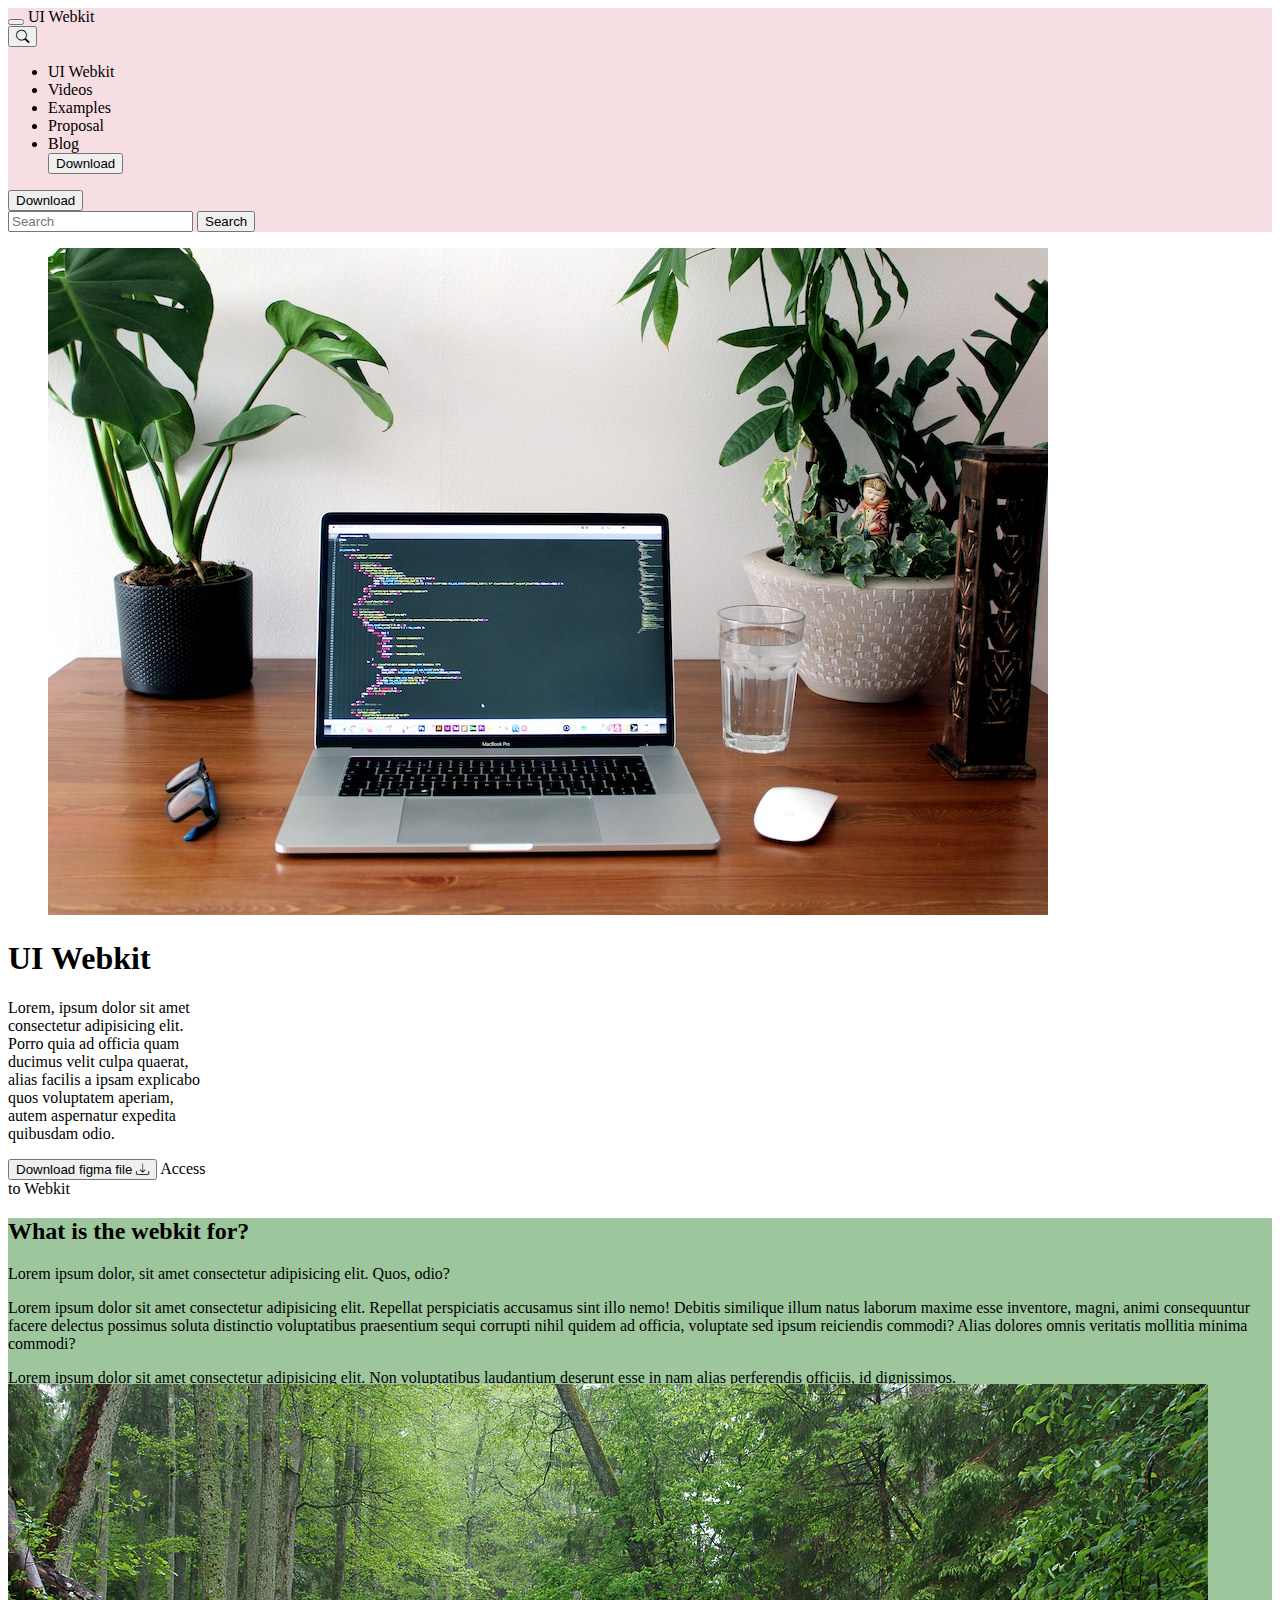
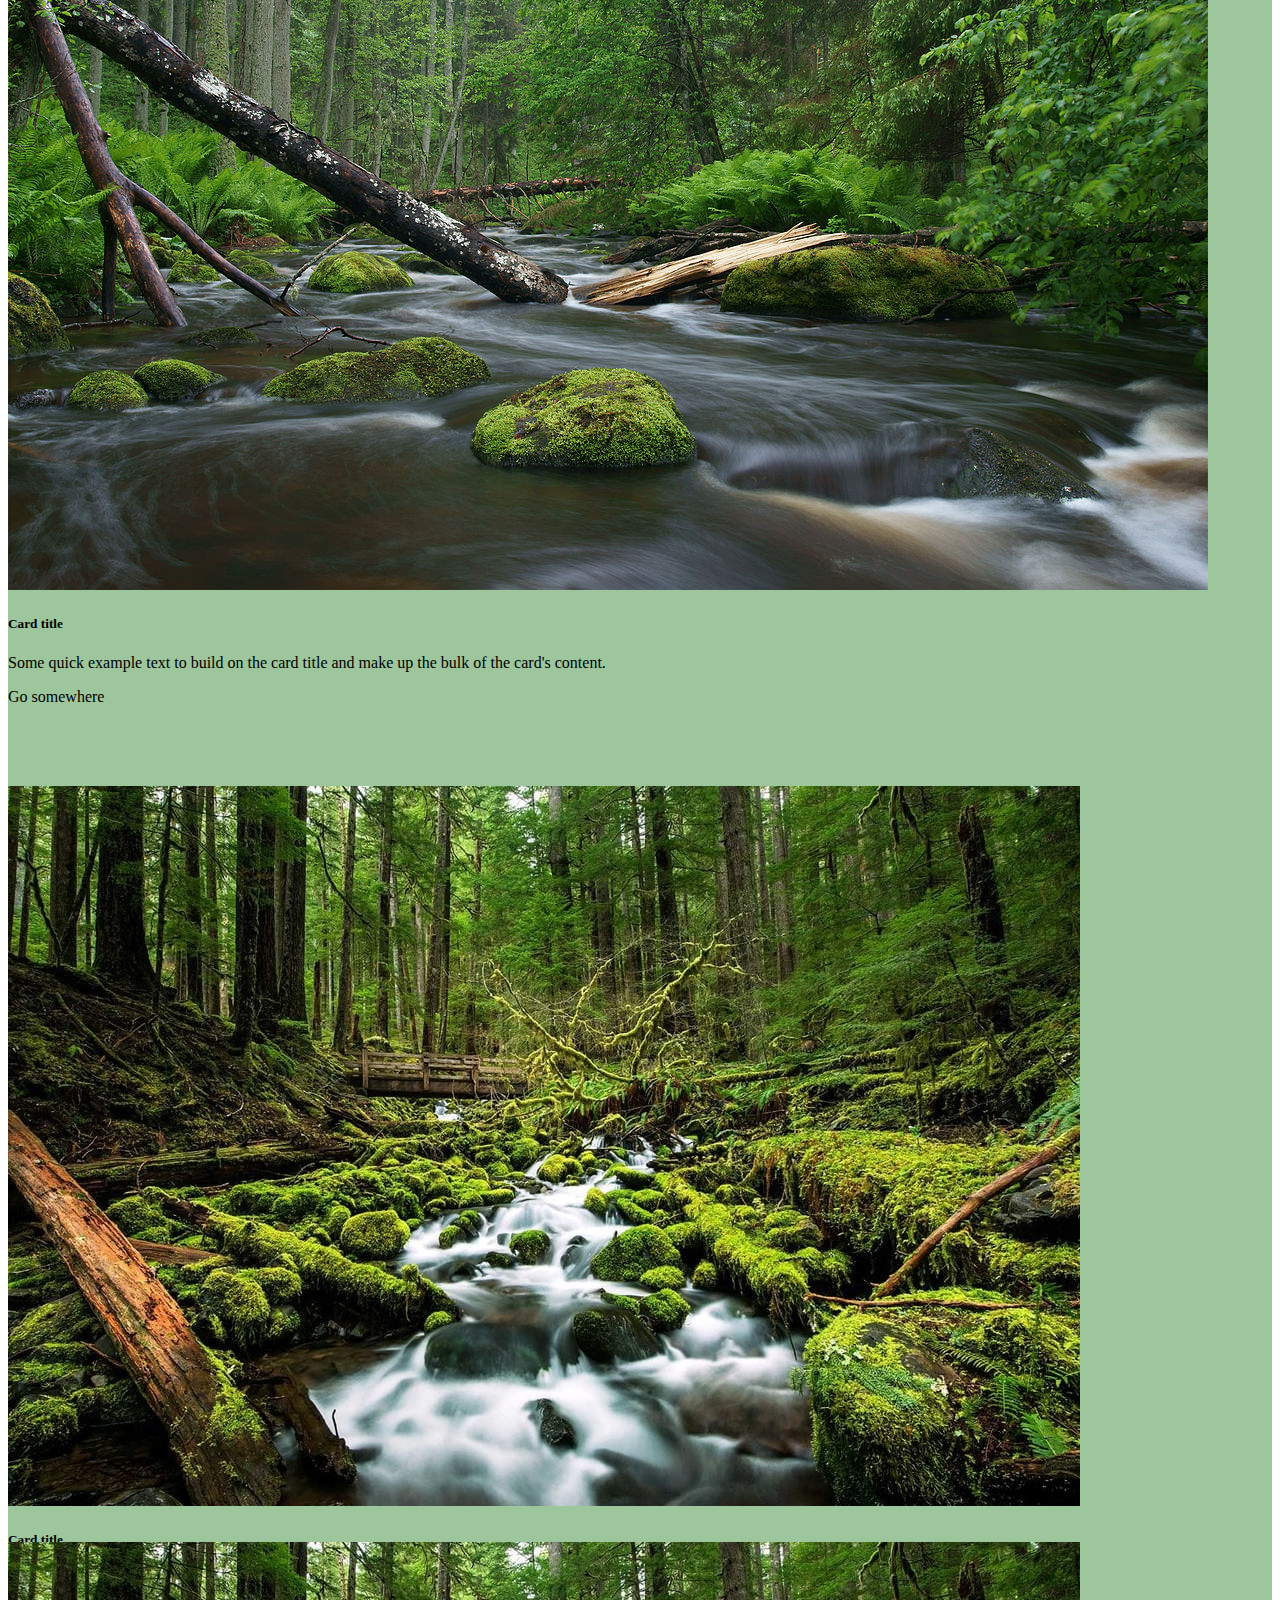
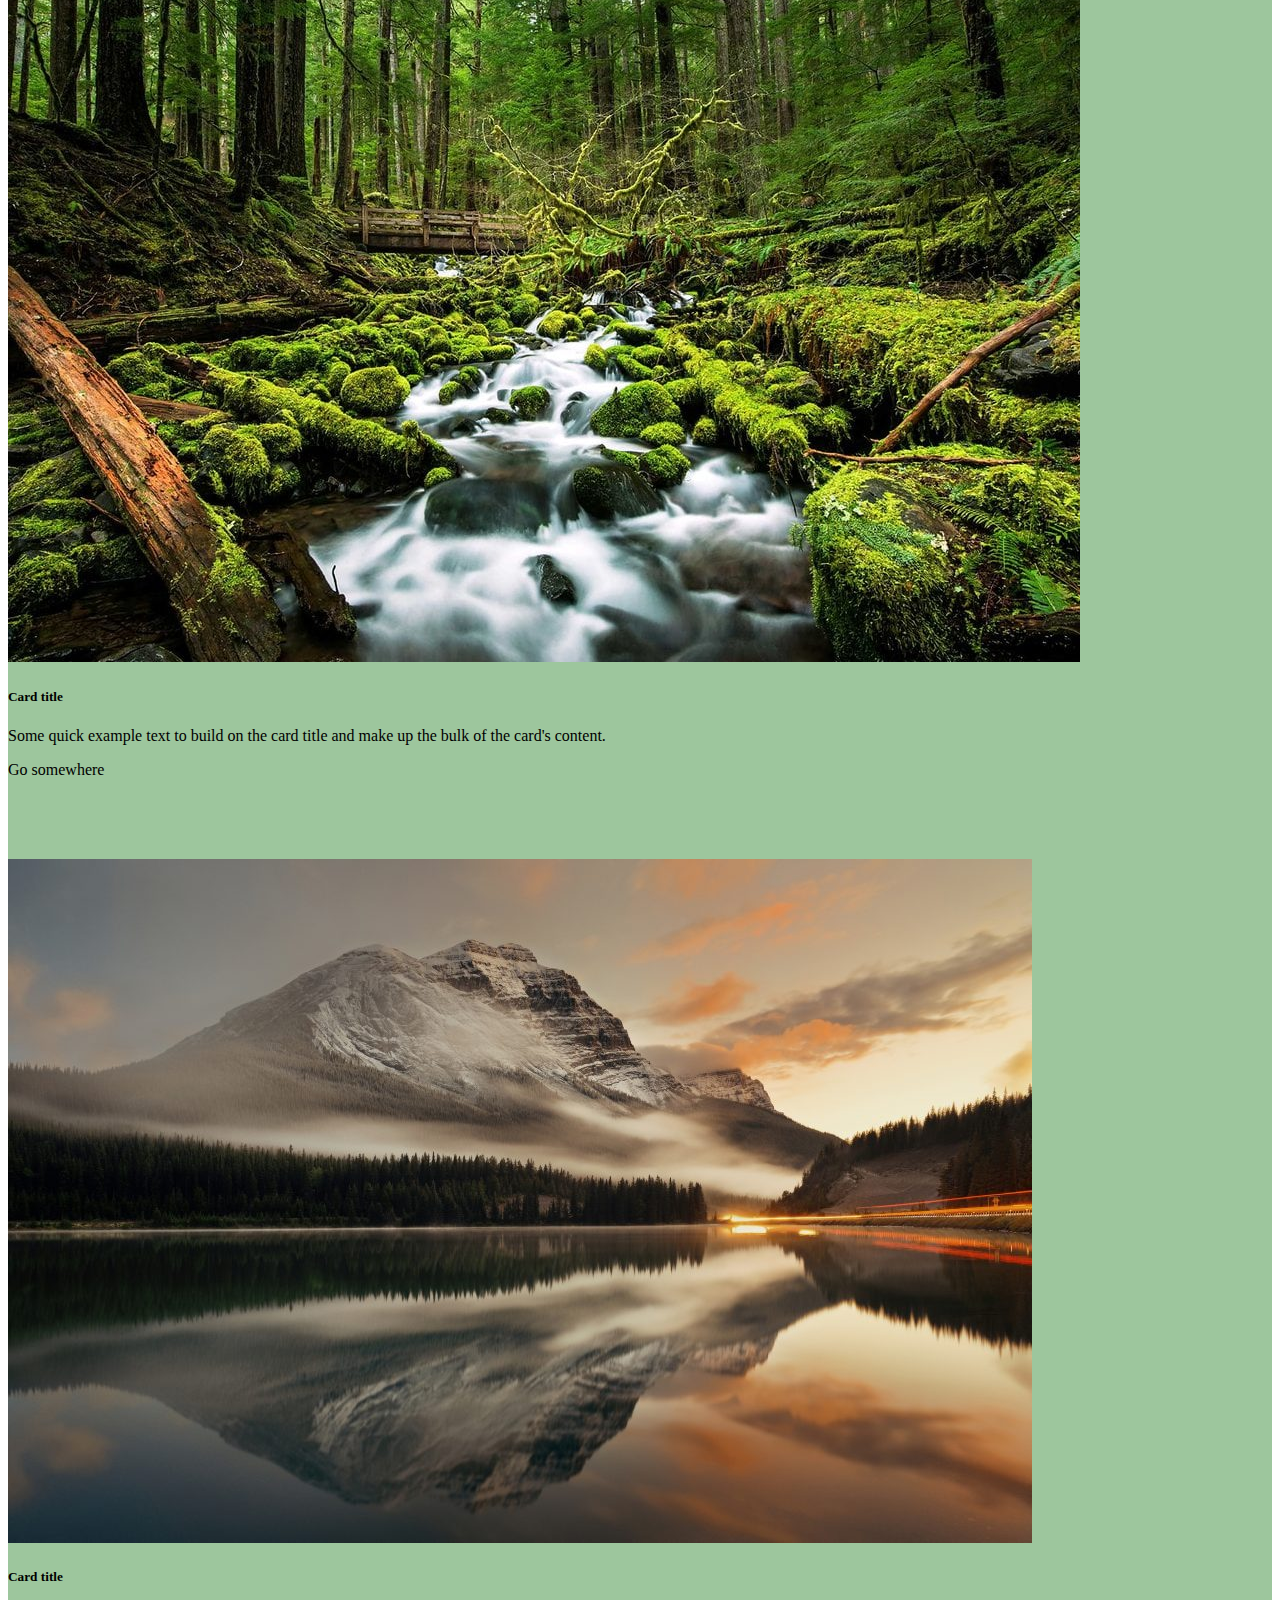
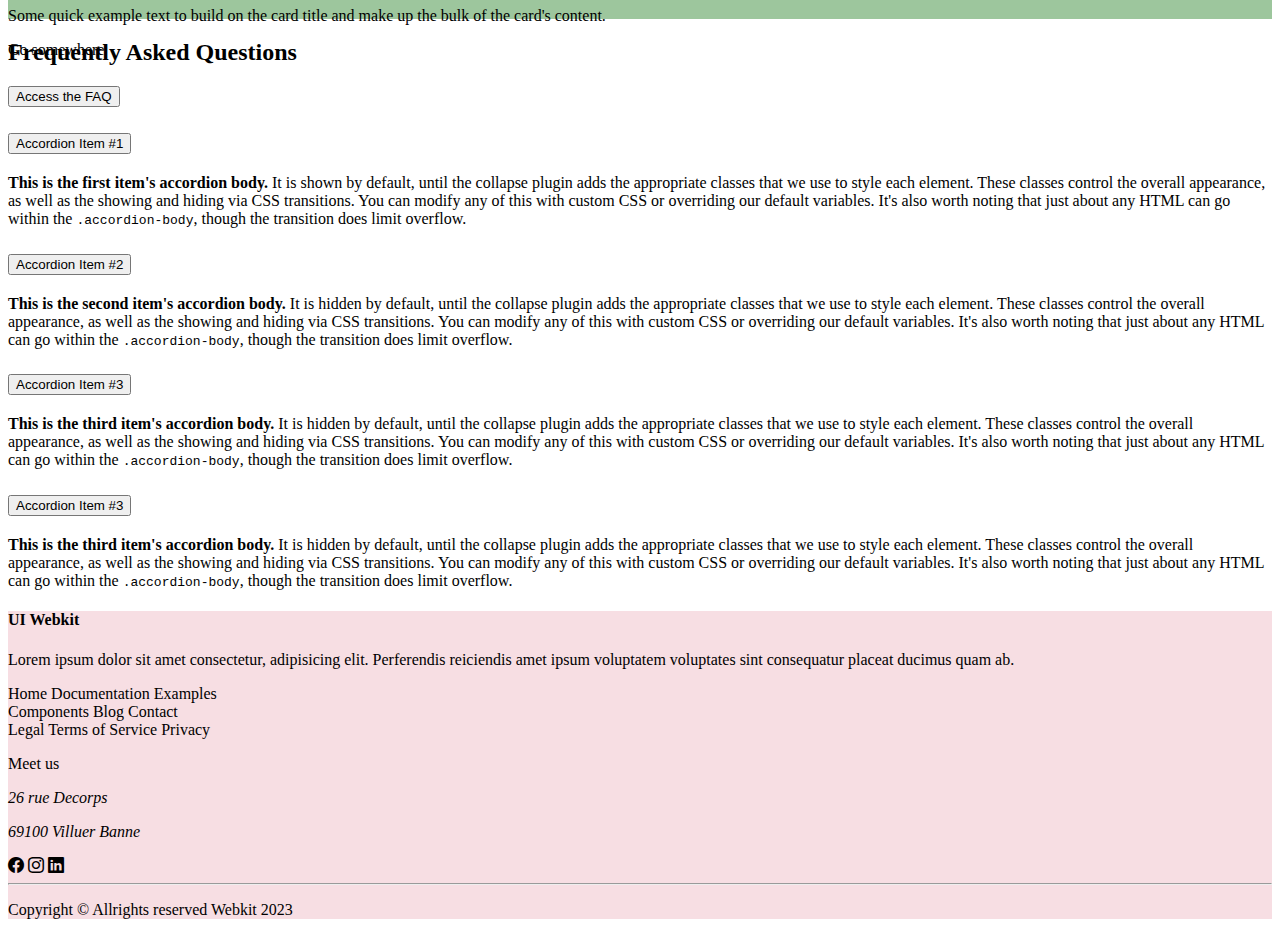
<file: index.html>
<!DOCTYPE html>
<html lang="en">
<head>
    <meta charset="UTF-8">
    <meta name="viewport" content="width=device-width, initial-scale=1.0">
    <link href="https://cdn.jsdelivr.net/npm/bootstrap@5.3.0/dist/css/bootstrap.min.css" rel="stylesheet" integrity="sha384-9ndCyUaIbzAi2FUVXJi0CjmCapSmO7SnpJef0486qhLnuZ2cdeRhO02iuK6FUUVM" crossorigin="anonymous">
    <link rel="stylesheet" href="https://cdn.jsdelivr.net/npm/bootstrap-icons@1.10.5/font/bootstrap-icons.css">
    <link rel="stylesheet" href="assets/css/style.css">
    <title>UI Webkit</title>
</head>
<body>
    <!-- Header -->
    <header id="header">
        <nav class="navbar navbar-expand-lg">
            <div class="container">
              <button class="navbar-toggler" type="button" data-bs-toggle="collapse" data-bs-target="#webkit-navbar" aria-controls="navbarTogglerDemo01" aria-expanded="false" aria-label="Toggle navigation">
                <span class="navbar-toggler-icon"></span>
              </button>
              <a class="navbar-brand" href="#">UI Webkit</a>
              <form>
                <button class="btn btn-transparent border border-0 d-sm-block d-lg-none" type="button">
                    <i class="bi bi-search"></i>
                </button>
              </form>
              <div class="collapse navbar-collapse" id="webkit-navbar">
                <ul class="navbar-nav me-auto mb-2 mb-lg-0 mt-3 mt-lg-0">
                  <li class="nav-item">
                    <a class="nav-link" href="#">UI Webkit</a>
                  </li>
                  <li class="nav-item">
                    <a class="nav-link" href="#">Videos</a>
                  </li>
                  <li class="nav-item">
                    <a class="nav-link" href="#">Examples</a>
                  </li>
                  <li class="nav-item">
                    <a class="nav-link" href="#">Proposal</a>
                  </li>
                  <li class="nav-item">
                    <a class="nav-link" href="#">Blog</a>
                  </li>
                  <button class="btn btn-danger rounded-3 text-white d-block d-lg-none w-50 text-wrap" >
                    Download
                  </button>
                </ul>
                <button class="btn btn-danger rounded-3 text-white d-none d-lg-block me-3" >
                  Download
                </button>
                <form class="d-none d-lg-flex ms-5" role="search">
                  <input class="form-control me-1" type="search" placeholder="Search" aria-label="Search">
                  <button class="btn btn-outline-danger" type="submit">Search</button>
                </form>
              </div>
            </div>
          </nav>
    </header>

    <!-- Main content -->
    <main>
        <!-- Hero Section -->
        <section id="hero" class="mt-0 my-lg-5 pt-4 py-lg-5">
          <div class="container">
              <div class="hero d-sm-flex flex-lg-row-reverse flex-sm-column">
                  <figure class="figure">
                      <img src="assets/images/laptopimage.jpg" alt="Hero Image" class="img-fluid rounded-3">
                  </figure>
                  <div class="hero-content w-75 d-flex flex-column justify-content-center ms-sm-0 ms-md-3 ms-lg-3">
                      <h1 class="display-1 fw-bold">UI Webkit</h1>
                      <p class="lead">Lorem, ipsum dolor sit amet consectetur adipisicing elit. Porro quia ad officia quam ducimus velit culpa quaerat, alias facilis a ipsam explicabo quos voluptatem aperiam, autem aspernatur expedita quibusdam odio.</p>
                      <div class="hero-buttons mt-3">
                          <button class="btn btn-danger rounded-3 mb-3">
                              Download figma file
                              <i class="bi bi-download ms-2"></i>
                          </button>
                          <a class="btn btn-outline-danger rounded-3 mb-3" href="assets/pages/inscription-2.html" role="button">Access to Webkit</a>
                      </div>
                  </div>
              </div>
          </div>
      </section>

        <!-- Webkit Section -->
        <section id="webkit" class="my-5 py-5">
            <div class="container">
                <div class="row">
                    <div class="col-sm-12 col-md-12 col-lg-6 justify-content-center d-flex flex-column text-start text-md-center text-lg-start" style="height: auto;">
                        <h2 class="display-4 fw-medium">What is the webkit for?</h2>
                        <p class="lead fw-medium">Lorem ipsum dolor, sit amet consectetur adipisicing elit. Quos, odio?</p>
                        <p>Lorem ipsum dolor sit amet consectetur adipisicing elit. Repellat perspiciatis accusamus sint illo nemo! Debitis similique illum natus laborum maxime esse inventore, magni, animi consequuntur facere delectus possimus soluta distinctio voluptatibus praesentium sequi corrupti nihil quidem ad officia, voluptate sed ipsum reiciendis commodi? Alias dolores omnis veritatis mollitia minima commodi?</p>
                        <p>Lorem ipsum dolor sit amet consectetur adipisicing elit. Non voluptatibus laudantium deserunt esse in nam alias perferendis officiis, id dignissimos.</p>
                        <a href="#">
                            <button class="btn btn-success rounded-3 mb-3 mb-lg-0">
                                More Information
                            </button>
                        </a>
                    </div>
                    <!-- Cards -->
                    <div class="col-sm-12 col-md-12 col-lg-6">
                        <div class="row g-3 mb-3">
                            <div class="col-sm-12 col-md-12 col-lg-6">
                                <div class="card card-1">
                                    <img src="assets/images/webkitimage1.jpg" class="card-img-top img-fluid" alt="...">
                                    <div class="card-body">
                                      <h5 class="card-title">Card title</h5>
                                      <p class="card-text">Some quick example text to build on the card title and make up the bulk of the card's content.</p>
                                      <a href="#" class="btn btn-primary">Go somewhere</a>
                                    </div>
                                </div>
                            </div>
                            <div class="col-sm-12 col-md-12 col-lg-6">
                                <div class="card card-2">
                                    <img src="assets/images/webkitimage3.jpg" class="card-img-top img-fluid" alt="...">
                                    <div class="card-body">
                                      <h5 class="card-title">Card title</h5>
                                      <p class="card-text">Some quick example text to build on the card title and make up the bulk of the card's content.</p>
                                      <a href="#" class="btn btn-primary">Go somewhere</a>
                                    </div>
                                </div>
                            </div>
                        </div>
                        <div class="row g-3">
                            <div class="col-sm-12 col-md-12 col-lg-6">
                                <div class="card card-3">
                                    <img src="assets/images/webkitimage3.jpg" class="card-img-top" alt="...">
                                    <div class="card-body">
                                      <h5 class="card-title">Card title</h5>
                                      <p class="card-text">Some quick example text to build on the card title and make up the bulk of the card's content.</p>
                                      <a href="#" class="btn btn-primary">Go somewhere</a>
                                    </div>
                                </div>
                            </div>
                            <div class="col-sm-12 col-md-12 col-lg-6">
                                <div class="card card-4">
                                    <img src="assets/images/webkitimage4.jpg" class="card-img-top" alt="...">
                                    <div class="card-body">
                                      <h5 class="card-title">Card title</h5>
                                      <p class="card-text">Some quick example text to build on the card title and make up the bulk of the card's content.</p>
                                      <a href="#" class="btn btn-primary">Go somewhere</a>
                                    </div>
                                </div>
                            </div>
                        </div>
                    </div>
                </div>
            </div>
        </section>

        <!-- FAQ's Section -->
        <section id="faqs" class="my-5 py-5">
            <div class="container">
                <div class="row">
                    <div class="col-sm-12 col-md-12 col-lg-6 justify-content-center d-flex flex-column text-start text-md-center text-lg-start">
                        <h2 class="display-4 fw-medium">Frequently Asked Questions</h2>
                        <a href="#">
                          <button class="btn btn-danger text-white rounded-3">
                            Access the FAQ
                          </button>
                        </a>
                    </div>
                    <div class="col-sm-12 col-md-12 col-lg-6 my-3">
                        <div class="accordion" id="faqsaccordion">
                            <div class="accordion-item">
                              <h2 class="accordion-header">
                                <button class="accordion-button" type="button" data-bs-toggle="collapse" data-bs-target="#question1" aria-expanded="true" aria-controls="question1">
                                  Accordion Item #1
                                </button>
                              </h2>
                              <div id="question1" class="accordion-collapse collapse show" data-bs-parent="#faqsaccordion">
                                <div class="accordion-body">
                                  <strong>This is the first item's accordion body.</strong> It is shown by default, until the collapse plugin adds the appropriate classes that we use to style each element. These classes control the overall appearance, as well as the showing and hiding via CSS transitions. You can modify any of this with custom CSS or overriding our default variables. It's also worth noting that just about any HTML can go within the <code>.accordion-body</code>, though the transition does limit overflow.
                                </div>
                              </div>
                            </div>
                            <div class="accordion-item">
                              <h2 class="accordion-header">
                                <button class="accordion-button collapsed" type="button" data-bs-toggle="collapse" data-bs-target="#question2" aria-expanded="false" aria-controls="question2">
                                  Accordion Item #2
                                </button>
                              </h2>
                              <div id="question2" class="accordion-collapse collapse" data-bs-parent="#faqsaccordion">
                                <div class="accordion-body">
                                  <strong>This is the second item's accordion body.</strong> It is hidden by default, until the collapse plugin adds the appropriate classes that we use to style each element. These classes control the overall appearance, as well as the showing and hiding via CSS transitions. You can modify any of this with custom CSS or overriding our default variables. It's also worth noting that just about any HTML can go within the <code>.accordion-body</code>, though the transition does limit overflow.
                                </div>
                              </div>
                            </div>
                            <div class="accordion-item">
                              <h2 class="accordion-header">
                                <button class="accordion-button collapsed" type="button" data-bs-toggle="collapse" data-bs-target="#question3" aria-expanded="false" aria-controls="question3">
                                  Accordion Item #3
                                </button>
                              </h2>
                              <div id="question3" class="accordion-collapse collapse" data-bs-parent="#faqsaccordion">
                                <div class="accordion-body">
                                  <strong>This is the third item's accordion body.</strong> It is hidden by default, until the collapse plugin adds the appropriate classes that we use to style each element. These classes control the overall appearance, as well as the showing and hiding via CSS transitions. You can modify any of this with custom CSS or overriding our default variables. It's also worth noting that just about any HTML can go within the <code>.accordion-body</code>, though the transition does limit overflow.
                                </div>
                              </div>
                            </div>
                            <div class="accordion-item">
                              <h2 class="accordion-header">
                                <button class="accordion-button collapsed" type="button" data-bs-toggle="collapse" data-bs-target="#question4" aria-expanded="false" aria-controls="question4">
                                  Accordion Item #3
                                </button>
                              </h2>
                              <div id="question4" class="accordion-collapse collapse" data-bs-parent="#faqsaccordion">
                                <div class="accordion-body">
                                  <strong>This is the third item's accordion body.</strong> It is hidden by default, until the collapse plugin adds the appropriate classes that we use to style each element. These classes control the overall appearance, as well as the showing and hiding via CSS transitions. You can modify any of this with custom CSS or overriding our default variables. It's also worth noting that just about any HTML can go within the <code>.accordion-body</code>, though the transition does limit overflow.
                                </div>
                              </div>
                            </div>
                        </div>
                    </div>
                </div>
            </div>
        </section>
    </main>

    <!-- Footer Section -->
    <footer>
        <section id="footer" class="mt-5 pt-5">
            <div class="container">
                <div class="row">
                    <div class="col-sm-12 col-md-12 col-lg-4">
                        <h4 class="text-danger">UI Webkit</h4>
                        <p class="lead">
                            Lorem ipsum dolor sit amet consectetur, adipisicing elit. Perferendis reiciendis amet ipsum voluptatem voluptates sint consequatur placeat ducimus quam ab.
                        </p>
                    </div>
                    <div class="col-sm-12 col-md-12 col-lg-2 d-flex flex-column">
                        <a href="#">Home</a>
                        <a href="#">Documentation</a>
                        <a href="#">Examples</a>
                    </div>
                    <div class="col-sm-12 col-md-12 col-lg-2 d-flex flex-column">
                        <a href="#">Components</a>
                        <a href="#">Blog</a>
                        <a href="#">Contact</a>
                    </div>
                    <div class="col-sm-12 col-md-12 col-lg-2 d-flex flex-column">
                        <a href="#">Legal</a>
                        <a href="#">Terms of Service</a>
                        <a href="#">Privacy</a>
                    </div>
                    <div class="col-sm-12 col-md-12 col-lg-2 d-flex flex-column">
                        <p>Meet us</p>
                        <address>
                            <p>26 rue Decorps</p>
                            <p>69100 Villuer Banne</p>
                        </address>
                        <div class="socials">
                            <a href="#"><i class="bi bi-facebook mx-2"></i></a>
                            <a href="#"><i class="bi bi-instagram mx-2"></i></a>
                            <a href="#"><i class="bi bi-linkedin mx-2"></i></a>
                        </div>
                    </div>
                </div>
                <div class="row">
                  <div class="col">
                    <hr>
                    <p class="text-center">Copyright &copy; Allrights reserved Webkit 2023</p>
                  </div>
                </div>
            </div>
        </section>
    </footer>






    <script src="https://cdn.jsdelivr.net/npm/bootstrap@5.3.0/dist/js/bootstrap.bundle.min.js" integrity="sha384-geWF76RCwLtnZ8qwWowPQNguL3RmwHVBC9FhGdlKrxdiJJigb/j/68SIy3Te4Bkz" crossorigin="anonymous"></script>
</body>
</html>
</file>
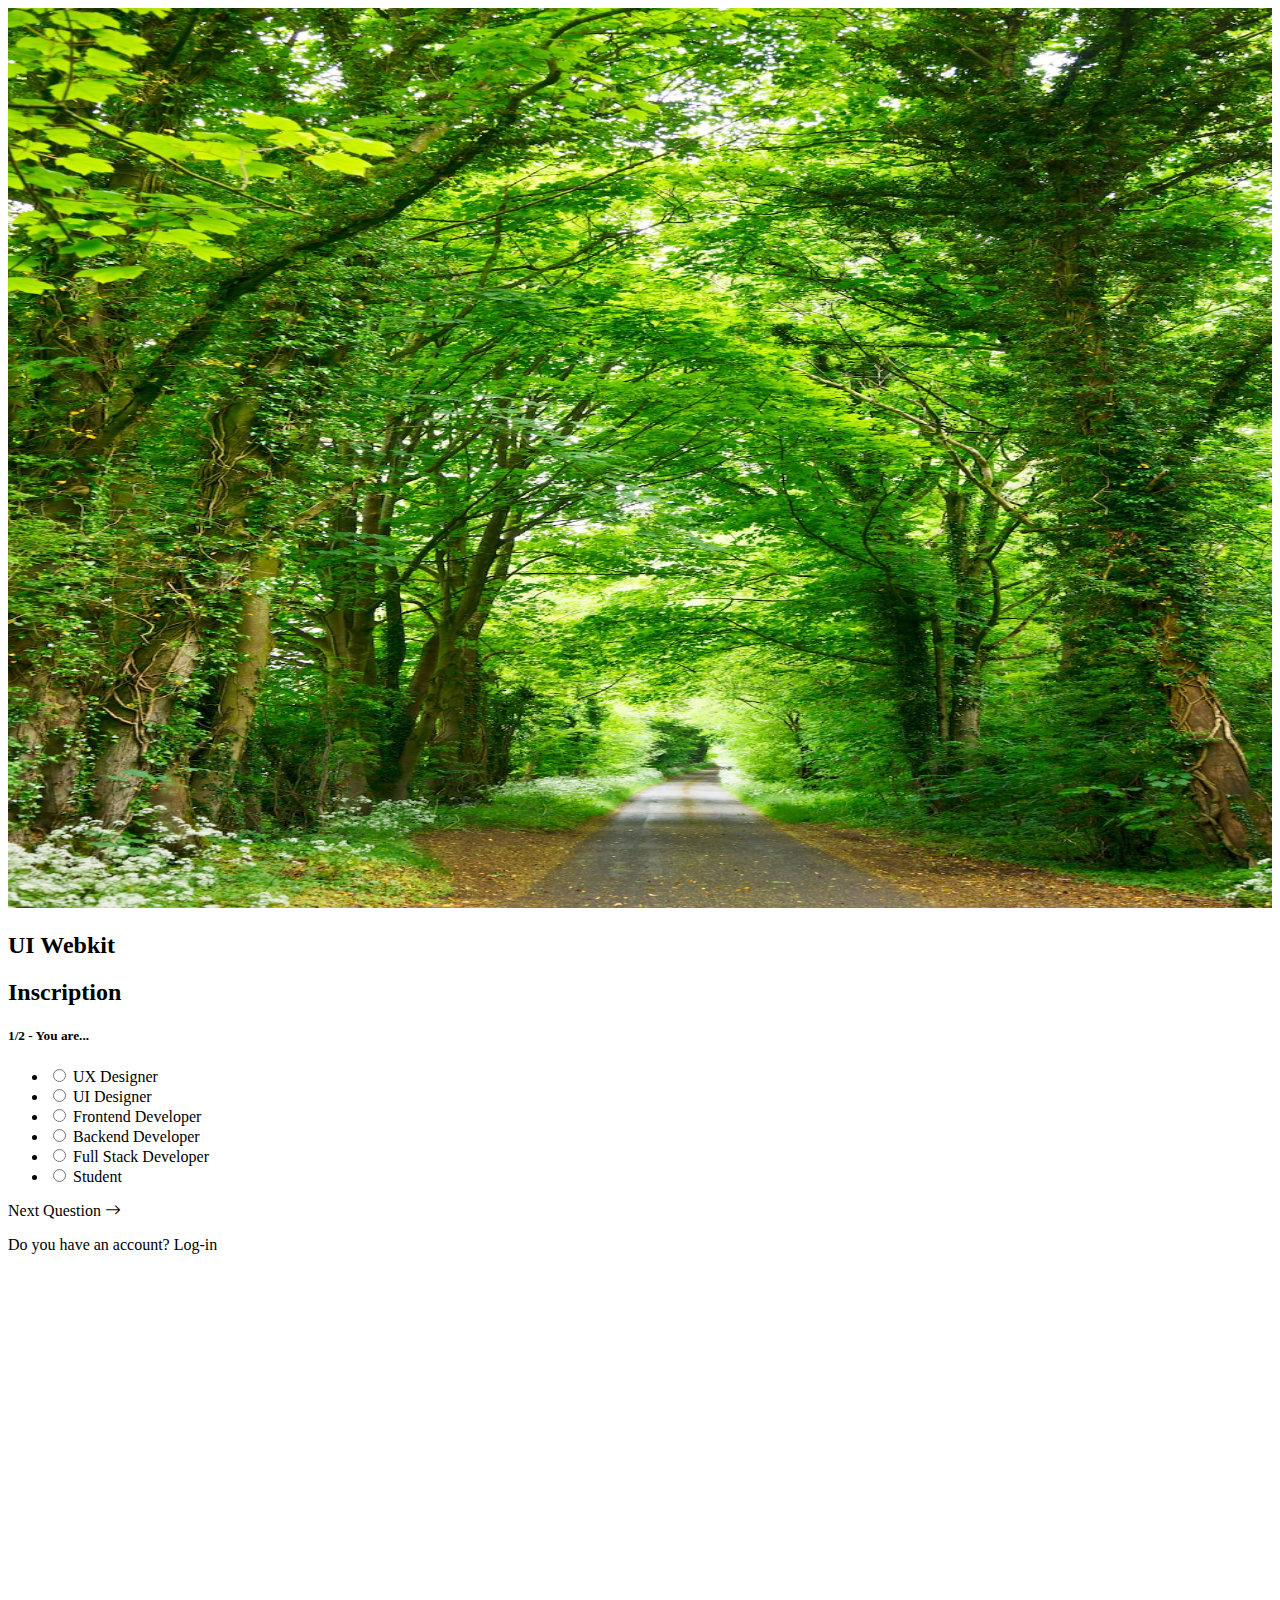
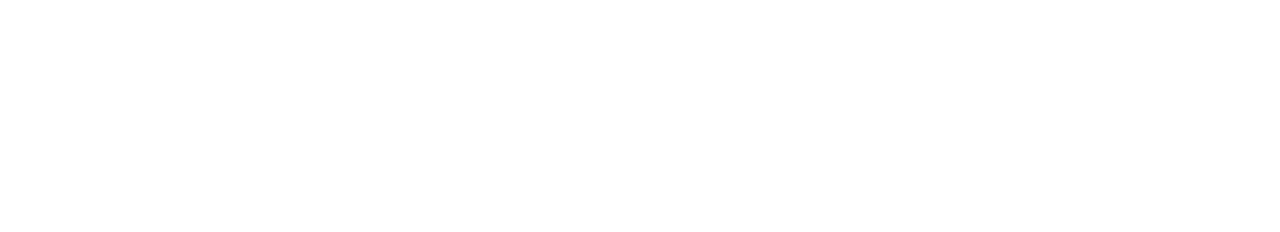
<file: assets/pages/inscription-2.html>
<!DOCTYPE html>
<html lang="en">
<head>
    <meta charset="UTF-8">
    <meta name="viewport" content="width=device-width, initial-scale=1.0">
    <link href="https://cdn.jsdelivr.net/npm/bootstrap@5.3.0/dist/css/bootstrap.min.css" rel="stylesheet" integrity="sha384-9ndCyUaIbzAi2FUVXJi0CjmCapSmO7SnpJef0486qhLnuZ2cdeRhO02iuK6FUUVM" crossorigin="anonymous">
    <link rel="stylesheet" href="https://cdn.jsdelivr.net/npm/bootstrap-icons@1.10.5/font/bootstrap-icons.css">
    <link rel="stylesheet" href="/assets/css/style.css">
    <title>Inscription | UI Webkit</title>
</head>
<body>
    <!-- Inscription -->
    <section id="incription">
        <div class="container" style="height: 100vh;">
            <div class="row">
                <div class="col-sm-12 col-md-12 col-lg-6 d-none d-md-none d-lg-block">
                    <img src="/assets/images/inscirptionimage.jpg" class="img-fluid" alt="" style="height: 100vh; width: 100%;">
                </div>
                <div class="col-sm-12 col-md-12 col-lg-6 d-flex flex-column justify-content-between" style="height: 100vh;">
                    <h2 class="display-4 text-center text-md-center text-lg-center">UI Webkit</h2>
                    <div class="d-flex flex-column justify-content-center ms-sm-0 ms-lg-5 w-75">
                        <h2 class="fw-bold">Inscription</h2>
                        <h5>1/2 - You are...</h5>
                        <ul class="list-group list-group-flush w-100">
                            <li class="list-group-item">
                                <div class="form-check">
                                    <input class="form-check-input" type="radio" name="flexRadioDefault" id="flexRadioDefault1">
                                    <label class="form-check-label" for="flexRadioDefault1">
                                     UX Designer
                                    </label>
                                </div>
                            </li>
                            <li class="list-group-item">
                                <div class="form-check">
                                    <input class="form-check-input" type="radio" name="flexRadioDefault" id="flexRadioDefault1">
                                    <label class="form-check-label" for="flexRadioDefault1">
                                      UI Designer
                                    </label>
                                </div>
                            </li>
                            <li class="list-group-item">
                                <div class="form-check">
                                    <input class="form-check-input" type="radio" name="flexRadioDefault" id="flexRadioDefault1">
                                    <label class="form-check-label" for="flexRadioDefault1">
                                      Frontend Developer
                                    </label>
                                </div>
                            </li>
                            <li class="list-group-item">
                                <div class="form-check">
                                    <input class="form-check-input" type="radio" name="flexRadioDefault" id="flexRadioDefault1">
                                    <label class="form-check-label" for="flexRadioDefault1">
                                      Backend Developer
                                    </label>
                                </div>
                            </li>
                            <li class="list-group-item">
                                <div class="form-check">
                                    <input class="form-check-input" type="radio" name="flexRadioDefault" id="flexRadioDefault1">
                                    <label class="form-check-label" for="flexRadioDefault1">
                                      Full Stack Developer
                                    </label>
                                </div>
                            </li>
                            <li class="list-group-item">
                                <div class="form-check">
                                    <input class="form-check-input" type="radio" name="flexRadioDefault" id="flexRadioDefault1">
                                    <label class="form-check-label" for="flexRadioDefault1">
                                      Student
                                    </label>
                                </div>
                            </li>
                        </ul>
                        <a class="btn btn-danger rounded-3 text-white mt-3" href="/assets/pages/isncription-2.1.html" role="button"  style="width: fit-content;">
                            Next Question
                            <i class="bi bi-arrow-right"></i>
                        </a>
                    </div>
                    <p class="text-center text-md-center text-lg-center">Do you have an account?
                        <a href="#">Log-in</a>
                    </p>
                </div>
            </div>
        </div>
    </section>


    <script src="https://cdn.jsdelivr.net/npm/bootstrap@5.3.0/dist/js/bootstrap.bundle.min.js" integrity="sha384-geWF76RCwLtnZ8qwWowPQNguL3RmwHVBC9FhGdlKrxdiJJigb/j/68SIy3Te4Bkz" crossorigin="anonymous"></script>
</body>
</html>
</file>
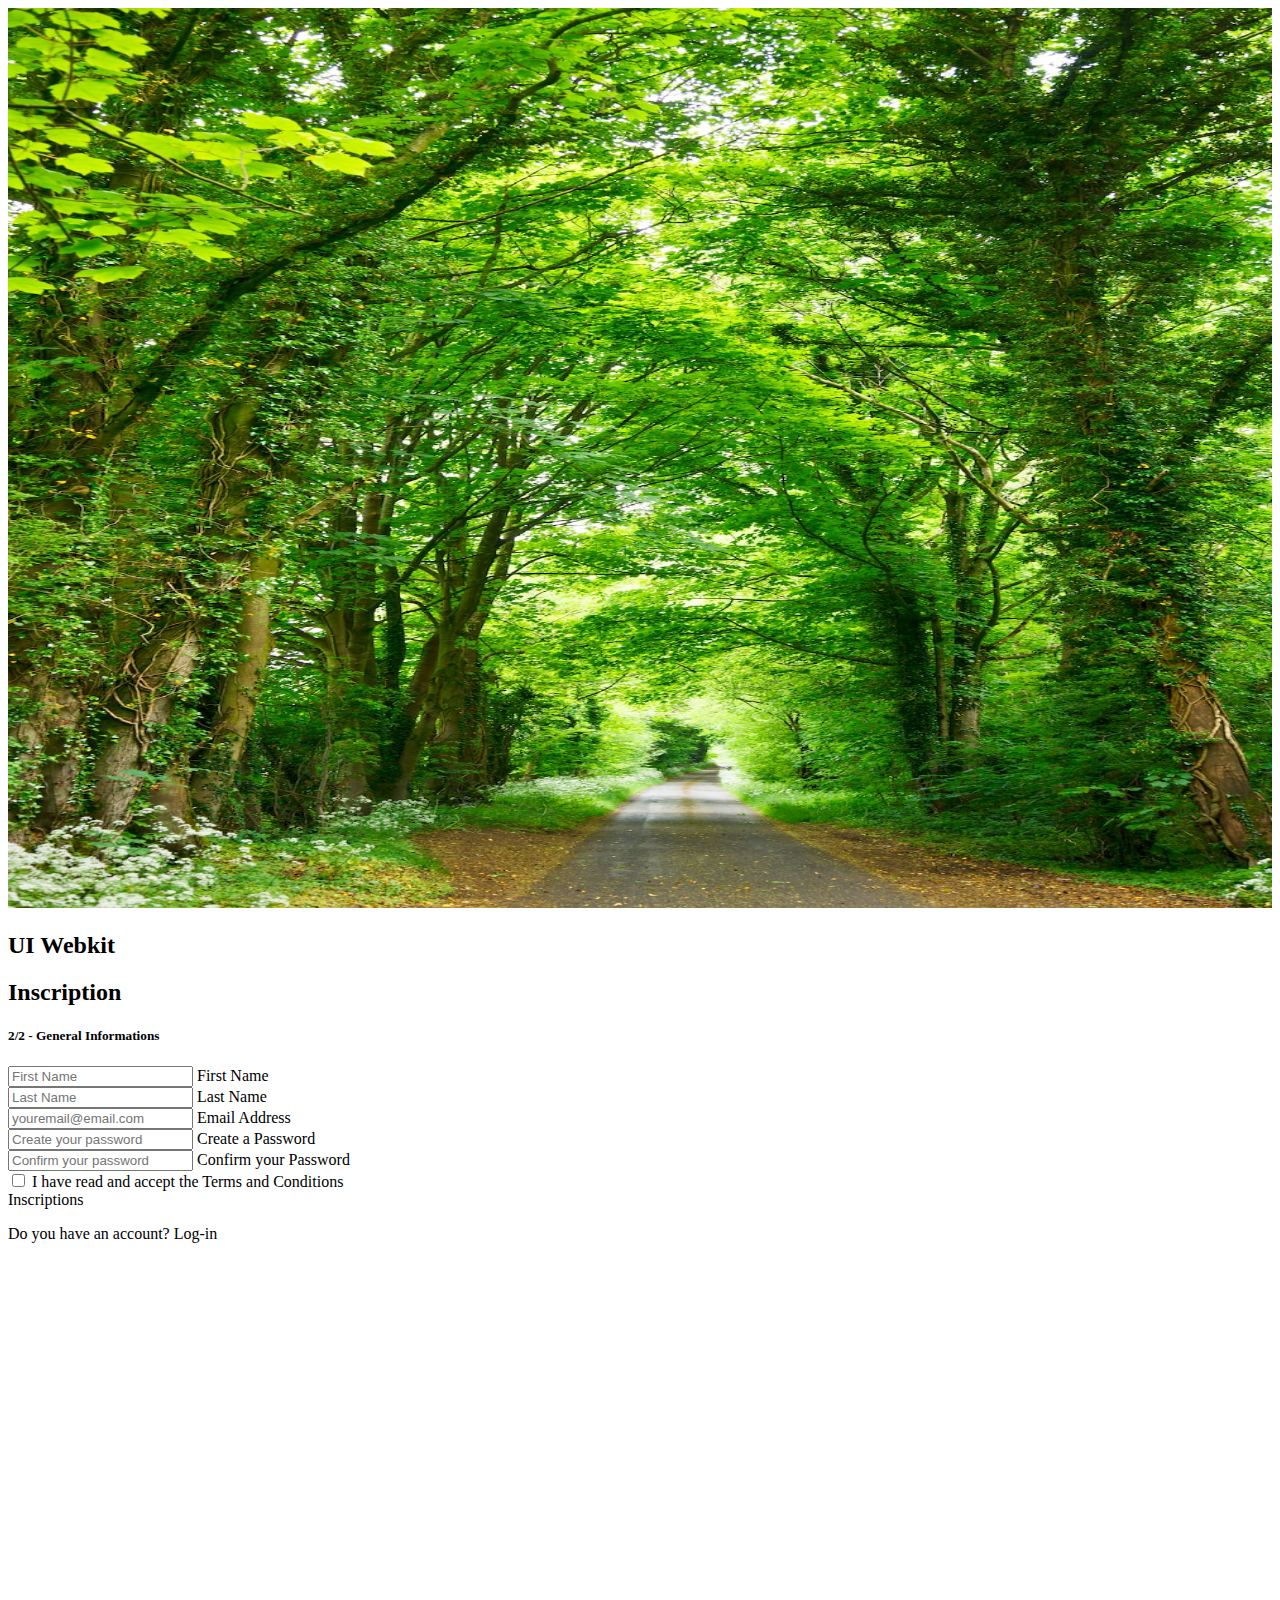
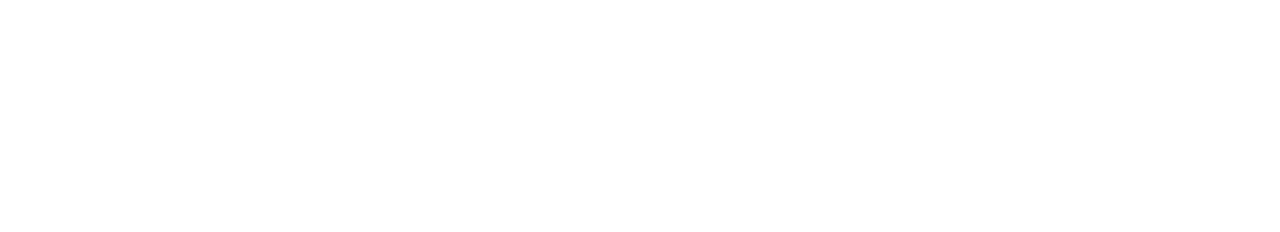
<file: assets/pages/isncription-2.1.html>
<!DOCTYPE html>
<html lang="en">
<head>
    <meta charset="UTF-8">
    <meta name="viewport" content="width=device-width, initial-scale=1.0">
    <link href="https://cdn.jsdelivr.net/npm/bootstrap@5.3.0/dist/css/bootstrap.min.css" rel="stylesheet" integrity="sha384-9ndCyUaIbzAi2FUVXJi0CjmCapSmO7SnpJef0486qhLnuZ2cdeRhO02iuK6FUUVM" crossorigin="anonymous">
    <link rel="stylesheet" href="https://cdn.jsdelivr.net/npm/bootstrap-icons@1.10.5/font/bootstrap-icons.css">
    <link rel="stylesheet" href="/assets/css/style.css">
    <title>Inscription | UI Webkit</title>
</head>
<body>
    <!-- Inscription -->
    <section id="incription">
        <div class="container" style="height: 100vh;">
            <div class="row">
                <div class="col-sm-12 col-md-12 col-lg-6 d-none d-md-none d-lg-block">
                    <img src="/assets/images/inscirptionimage.jpg" class="img-fluid" alt="" style="height: 100vh; width: 100%;">
                </div>
                <div class="col-sm-12 col-md-12 col-lg-6 d-flex flex-column justify-content-between" style="height: 100vh;">
                    <h2 class="display-4 text-center text-md-center text-lg-center">UI Webkit</h2>
                    <div class="d-flex flex-column justify-content-center ms-sm-0 ms-lg-5 w-100">
                        <h2 class="fw-bold">Inscription</h2>
                        <h5>2/2 - General Informations</h5>
                        <form>
                            <div class="form-floating mb-3">
                                <input type="text" class="form-control" id="floatingInput" placeholder="First Name">
                                <label for="floatingInput">First Name</label>
                            </div>
                            <div class="form-floating mb-3">
                                <input type="text" class="form-control" id="floatingInput" placeholder="Last Name">
                                <label for="floatingInput">Last Name</label>
                            </div>
                            <div class="form-floating mb-3">
                                <input type="email" class="form-control" id="floatingInput" placeholder="youremail@email.com">
                                <label for="floatingInput">Email Address</label>
                            </div>
                            <div class="form-floating mb-3">
                                <input type="password" class="form-control" id="floatingInput" placeholder="Create your password">
                                <label for="floatingInput">Create a Password</label>
                            </div>
                            <div class="form-floating mb-3">
                                <input type="password" class="form-control" id="floatingInput" placeholder="Confirm your password">
                                <label for="floatingInput">Confirm your Password</label>
                            </div>
                            <div class="form-check">
                                <input class="form-check-input" type="checkbox" value="" id="flexCheckDefault">
                                <label class="form-check-label" for="flexCheckDefault">
                                  I have read and accept the Terms and Conditions   
                                </label>
                              </div>
                        </form>
                        <a class="btn btn-danger rounded-3 text-white mt-3" href="/#" role="button" style="width: fit-content;">
                            Inscriptions
                        </a>
                    </div>
                    <p class="text-center text-md-center text-lg-center">Do you have an account?
                        <a href="#">Log-in</a>
                    </p>
                </div>
            </div>
        </div>
    </section>


    <script src="https://cdn.jsdelivr.net/npm/bootstrap@5.3.0/dist/js/bootstrap.bundle.min.js" integrity="sha384-geWF76RCwLtnZ8qwWowPQNguL3RmwHVBC9FhGdlKrxdiJJigb/j/68SIy3Te4Bkz" crossorigin="anonymous"></script>
</body>
</html>
</file>
<file: assets/css/style.css>
#header,
#footer {
    background-color: rgb(247, 222, 227);
}

/* Hero Section */
#hero .hero .hero-content {
    width: 200px;
}

/* Webkit Section */
.card-img-top img {
    height: 100px;
}

#webkit {
    background-color: rgb(157, 198, 157);
}

a {
    text-decoration: none;
    color: black;
}

@media only screen and (min-width: 992px) {
    .card-1,
    .card-3 {
    transform: translateY(-40px);
    }

    .card-2,
    .card-4 {
        transform: translateY(40px);
    }
}
</file>
